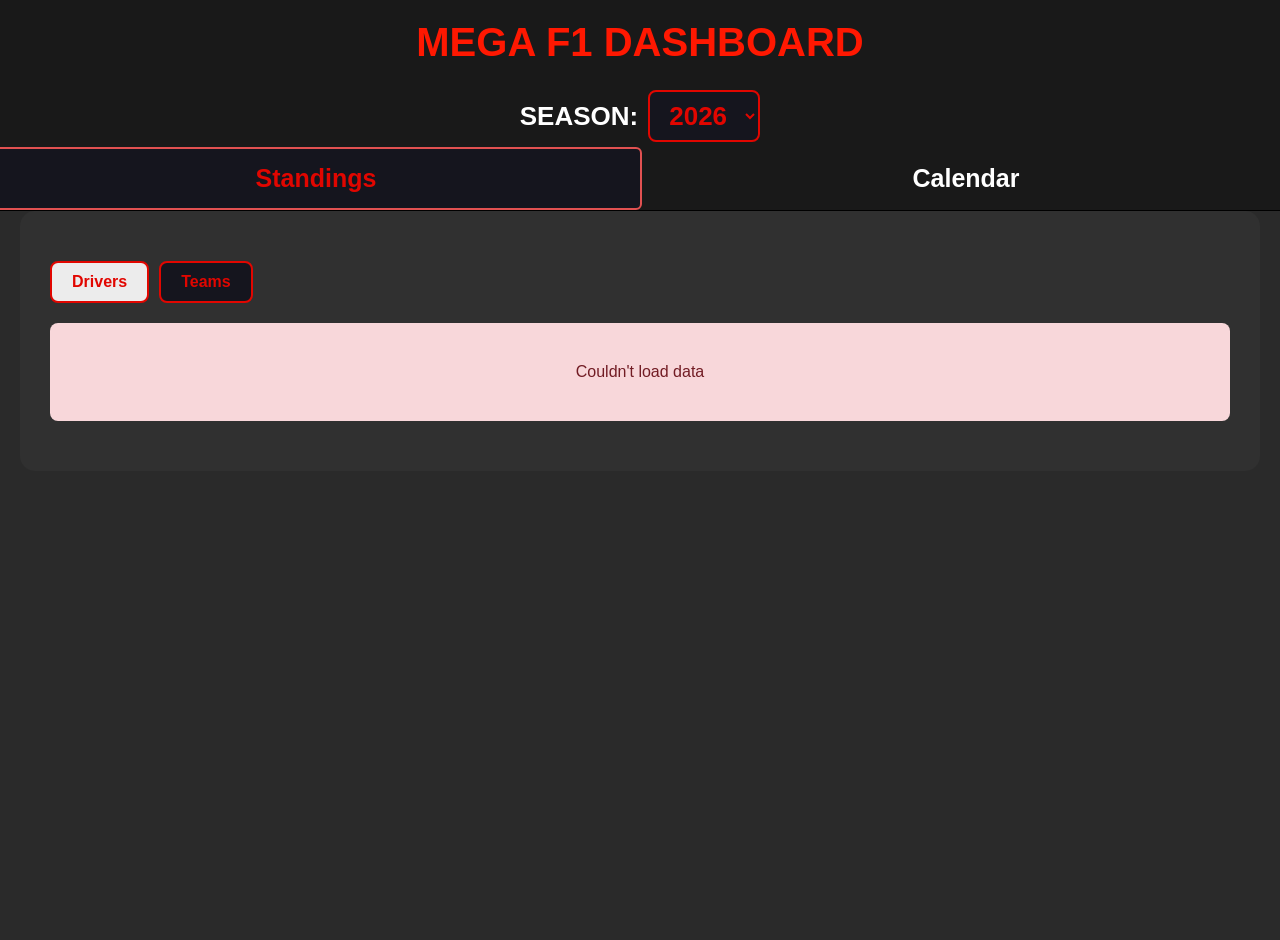
<file: projects/Formula1Dashboard/index.html>
<!DOCTYPE html>
<html lang="en">
<head>
    <meta charset="UTF-8">
    <meta name="viewport" content="width=device-width, initial-scale=1.0">
    <link rel="stylesheet" href="style.css">
    <link rel="icon" href="https://upload.wikimedia.org/wikipedia/commons/3/33/F1.svg" type="image/svg+xml">
    <title>Mega F1 Dashboard</title>
</head>

<body>

<header id="header">
    <h1>Mega F1 Dashboard</h1>
    <div class="season-selector">
        <label for="season-select">Season:</label>
        <select id="season-select" class="season-select">
        </select>
    </div>
</header>

<nav class="navbar">
    <button class="nav-tab active" id="standings-tab" data-tab="standings">
        Standings
    </button>
    <button class="nav-tab" id="calendar-tab" data-tab="calendar">
        Calendar
    </button>
</nav>

<main>
    <section class="tab-content active" id="standings">
        <div class="standings-tabs">
            <button class="standings-tab active" id="drivers-tab" data-type="drivers">
                Drivers
            </button>
            <button class="standings-tab" id="teams-tab" data-type="teams">
                Teams
            </button>
        </div>

        <div class="standings-content active" id="standings-container">
            <div class="loading">
                <div class="spinner"></div>
                <p>   Loading...</p>
            </div>
        </div>
    </section>

    <section class="tab-content" id="calendar">
        <div id="calendar-content">
            <div class="loading">
                <div class="spinner"></div>
                <p>Loading race calendar...</p>
            </div>
        </div>
    </section>
</main>

<div id="race-modal" class="modal" style="display: none;">
    <div class="modal-overlay" onclick="closeModal()"></div>
    <div class="modal-content">
        <div class="modal-header">
            <h2 id="modal-race-name">Race Name</h2>
            <button class="close-btn" onclick="closeModal()">&times;</button>
        </div>
        <div class="modal-body">
            <div class="session-tabs">
                <button class="session-tab active" data-session="race">Race</button>
                <button class="session-tab" data-session="qualifying">Qualifying</button>
                <button class="session-tab" data-session="sprint">Sprint</button>
            </div>
            <div id="session-results">

            </div>
        </div>
    </div>
</div>

<script src="api.js"></script>
<script src="ui.js"></script>
<script src="script.js"></script>
</body>
</html>
</file>
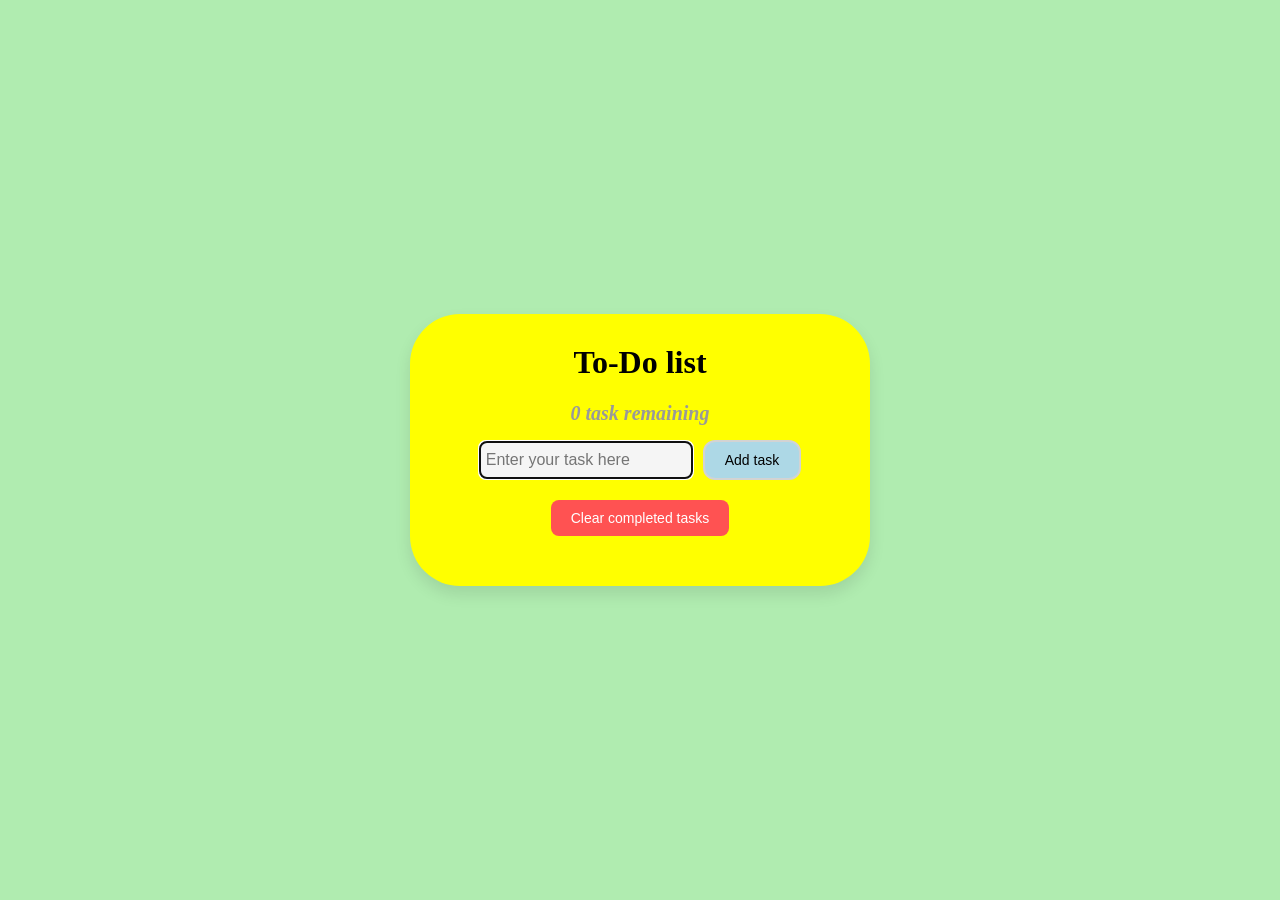
<file: projects/todoList/index.html>
<!DOCTYPE html>
<html lang="en">
<head>
    <meta charset="UTF-8">
    <title id = "name"> To Do list </title>
    <link rel="stylesheet" href="style.css">
</head>
<body>
<div class = "container">
    <h1 id="title"> To-Do list </h1>
    <p id="taskCounter"> 0 task remaining </p>
    <div class = "input-field">
        <input id="input" type="text" placeholder = "Enter your task here">
        <button id="buttonAdd"> Add task </button>
    </div>
    <button id="clearCompleted"> Clear completed tasks </button>
    <ul id="list" title="List of tasks"></ul>
</div>

<script type = "text/javascript" src = "script.js"></script>
</body>
</html>
</file>
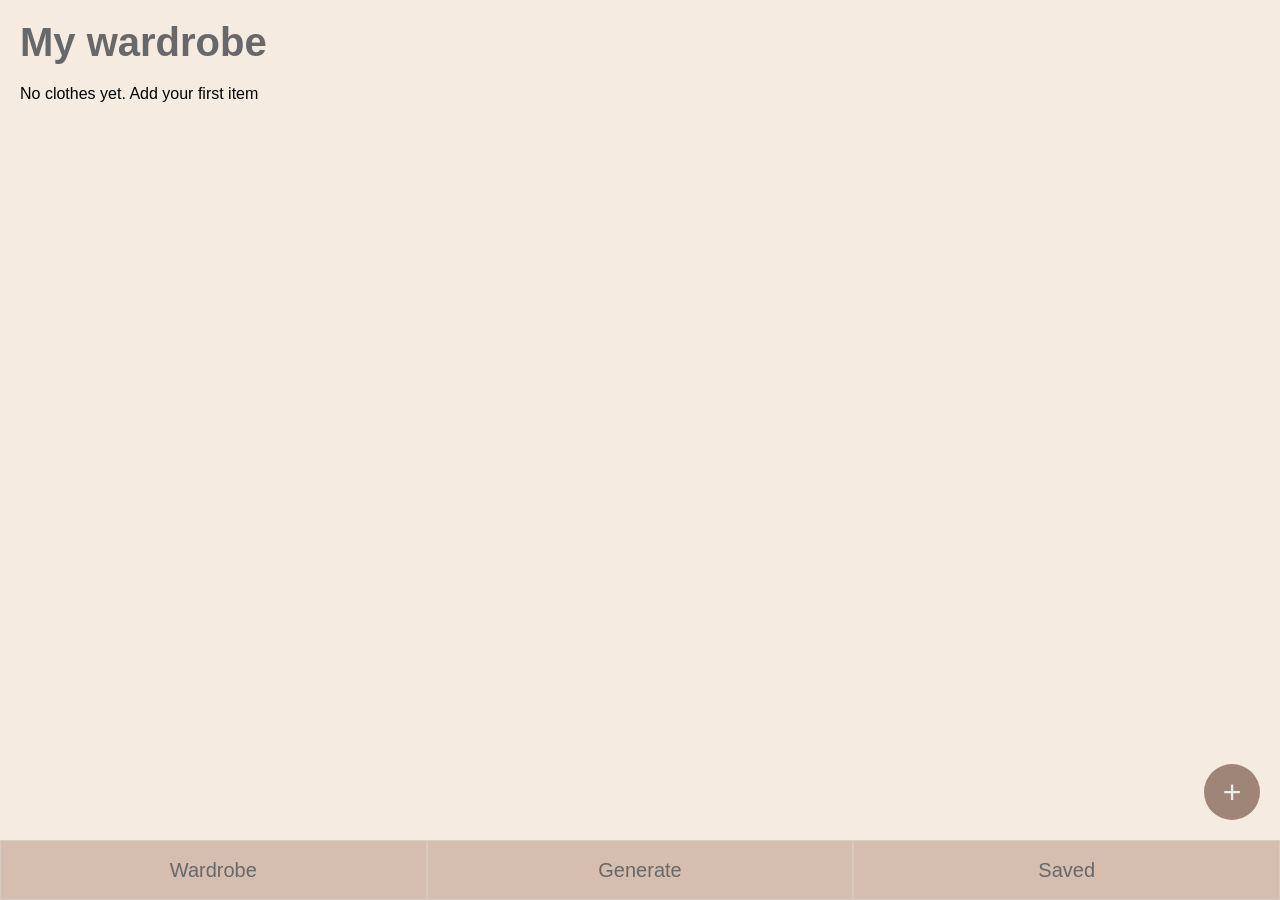
<file: projects/WhatToWear/index.html>
<!DOCTYPE html>
<html lang="en">
<head>
    <meta charset="UTF-8">
    <meta name="viewport" content="width=device-width, initial-scale=1.0">
    <link rel="stylesheet" href="style.css">
    <title>Special for my sister</title>
</head>
<body>
    <nav class="navbar">
        <button id="wardrobeButton"> Wardrobe </button>
        <button id="generatorButton"> Generate </button>
        <button id="savedButton"> Saved </button>
    </nav>

    <section id="wardrobe">
        <h1 id="wardrobe-h1"> My wardrobe </h1>
        <button id="addButton"> + </button>
        <div id="clothesList"></div>

        <div id="addClothesModal" class="modal" style="display: none">
            <div class="modal-overlay" id="modalOverlay"></div>
            <div class="modal-content" id="modalContent">
                <form id="addForm">
                    <input id="clothesName" type="text" name="clothesName" placeholder="Clothes" required>

                    <select id="clothesType" name="clothesType" required>
                        <option value="" disabled selected>Clothes</option>
                        <option value="head"> Head </option>
                        <option value="upperBody"> Upper Body </option>
                        <option value="lowerBody"> Lower Body </option>
                        <option value="dress"> Dress </option>
                        <option value="shoes"> Footwear </option>
                        <option value="accessories"> Accessories </option>
                    </select>

                    <div class="color-group">
                        <label>Color:</label>
                        <input type="color" id="clothesColor" value="#FF0000">
                    </div>

                    <div class="checkbox-group">
                        <label class="group-title">Style:</label>
                        <label><input type="checkbox" name="styles" value="casual"> Casual</label>
                        <label><input type="checkbox" name="styles" value="smartCasual"> Smart Casual</label>
                        <label><input type="checkbox" name="styles" value="sport"> Sport</label>
                        <label><input type="checkbox" name="styles" value="formal"> Formal</label>
                        <label><input type="checkbox" name="styles" value="elegant"> Elegant</label>
                    </div>

                    <div class="formButtons">
                        <button type="button" id="cancelButton"> Cancel </button>
                        <button type="submit" id="submitButton"> Add </button>
                    </div>
                </form>
            </div>
        </div>
    </section>

    <section id="generator" style="display: none">
        <h1> Generator </h1>

        <div class="style-filter">
            <label class="group-title"> Choose style: </label>

            <label><input type="radio" name="styleFilter" value="any" checked> Any </label>
            <label><input type="radio" name="styleFilter" value="casual"> Casual </label>
            <label><input type="radio" name="styleFilter" value="smartCasual"> Smart Casual </label>
            <label><input type="radio" name="styleFilter" value="sport"> Sport </label>
            <label><input type="radio" name="styleFilter" value="formal"> Formal </label>
            <label><input type="radio" name="styleFilter" value="elegant"> Elegant </label>
        </div>
        <div id="generatedOutfit"> </div>

        <button id="generateButton"> Generate Outfit </button>
        <button id="saveOutfitButton" style="display: none"> Save Outfit</button>
        <button id="changeStyle" style="display: none"> Change Style</button>
    </section>

    <section id="saved" style="display: none">
        <h1> Saved outfits </h1>
        <div id="savedOutfits"></div>
    </section>

    <script src="script.js"></script>
</body>
</html>
</file>
<file: projects/Formula1Dashboard/style.css>
body {
    margin: 0;
    font-family: Arial, sans-serif;
    background: #2a2a2a;
    min-height: 100vh;
    padding: 20px;
}

main {
    max-width: 1200px;
    margin: 0 auto;
    background: #303030;
    border-radius: 15px;
    padding: 30px;
}

#header {
    background: #191919;
    color: #FF1801;
    padding: 5px;
    text-align: center;
    border-radius: 15px 15px 0 0;
    margin: -30px -30px 0 -30px;
}

#header h1 {
    margin: 25px;
    font-size: 40px;
    text-transform: uppercase;
    font-weight: bold;
}

.season-selector {
    display: flex;
    align-items: center;
    gap: 10px;
    margin-top: 15px;
    justify-content: center;
}

.season-selector label {
    font-size: 26px;
    font-weight: 600;
    color: #ffffff;
    text-transform: uppercase;
}

.season-select {
    padding: 8px 15px;
    font-size: 26px;
    font-weight: 600;
    background: #15151E;
    color: #E10600;
    border: 2px solid #E10600;
    border-radius: 8px;
    cursor: pointer;
    transition: all 0.3s;
    outline: none;
}

.season-select:hover {
    background: #2a2a3a;
    transform: translateY(-2px);
}

.season-select:focus {
    border-color: #ffffff;
    box-shadow: 0 0 10px rgba(225, 6, 0, 0.5);
}

.season-select option {
    background: #15151E;
    color: #ffffff;
    padding: 10px;
}

.navbar {
    display: flex;
    background: #191919;
    border-bottom: 0.5px solid #000000;
    margin: 0 -30px;
}

.nav-tab {
    flex: 1;
    padding: 15px 30px;
    background: none;
    border: none;
    border-radius: 6px;
    font-size: 25px;
    font-weight: 600;
    color: #ffffff;
    cursor: pointer;
    transition: all 0.3s;
}

.nav-tab:hover {
    background: #393939;
    color: #ffffff;
}

.nav-tab.active {
    background: #15151E;
    color: #E10600;
    border: 2px solid #E15151;
}

.tab-content {
    display: none;
}

.tab-content.active {
    display: block;
}

.standings-tabs {
    display: flex;
    gap: 10px;
    margin: 20px 0;
}

.standings-tab {
    padding: 10px 20px;
    background: #15151E;
    border: 2px solid #E10600;
    border-radius: 8px;
    font-size: 1em;
    font-weight: 600;
    color: #E10600;
    cursor: pointer;
    transition: all 0.3s;
}

.standings-tab:hover {
    background: #2a2a3a;
    color: #E10600;
    border: 2px solid #E10600;
    transform: translateY(-2px);
}

.standings-tab.active {
    background: #ececec;
    color: #E10600;
    border-color: #E10600;
}

.standings-content {
    display: none;
}

.standings-content.active {
    display: block;
}

table {
    width: 100%;
    border-collapse: collapse;
    background: #15151E;
    box-shadow: 0 2px 10px rgba(0,0,0,0.1);
    border-radius: 10px;
    overflow: hidden;
    margin-top: 20px;
}

thead {
    background: #15151E;
    color: #E10600;
}

th {
    padding: 15px;
    text-align: left;
    font-weight: 600;
    text-transform: uppercase;
    font-size: 0.9em;
}

td {
    padding: 15px;
    text-align: left;
    border-bottom: 1px solid #949498;
}

tbody {
    background: #15151E;
    color: #edede9;
}

tbody tr:last-child td {
    border-bottom: none;
}

.position {
    font-weight: 700;
    font-size: 1.2em;
    color: #edede9;
}

.driver-name {
    font-weight: 600;
    color: #edede9;
}

.team-name {
    color: #edede9;
    font-size: 0.95em;
}

.points {
    font-weight: 700;
    color: #28a745;
    font-size: 1.1em;
}

.wins {
    font-weight: 600;
}

/* Top 3 colors */
.position-1 {
    color: gold;
}

.position-2 {
    color: silver;
}

.position-3 {
    color: #CD7F32;
}

.races-grid {
    display: grid;
    grid-template-columns: repeat(auto-fill, minmax(280px, 1fr));
    gap: 20px;
    margin-top: 20px;
}

.race-card {
    background: #15151E;
    border-radius: 12px;
    padding: 20px;
    box-shadow: 0 4px 10px rgba(0,0,0,0.1);
    border-left: 4px solid #E10600;
    transition: transform 0.3s;
}

.race-card:hover {
    transform: translateY(-5px);
    box-shadow: 0 8px 20px rgba(0,0,0,0.15);
}

.race-card.past {
    opacity: 0.7;
    border-left-color: #949498;
}

.race-header {
    display: flex;
    justify-content: space-between;
    align-items: center;
    margin-bottom: 15px;
}

.round {
    font-weight: 700;
    color: #E10600;
    font-size: 0.9em;
}

.status-badge {
    padding: 5px 12px;
    border-radius: 20px;
    font-size: 0.85em;
    font-weight: 600;
}

.status-badge.completed {
    background: #155724;
    color: #d4edda;
}

.status-badge.scheduled {
    background: #856404;
    color: #fff3cd;
}

.race-name {
    font-size: 1.3em;
    margin-bottom: 8px;
    color: #ffffff;
}

.circuit-name {
    color: #ffffff;
    font-size: 0.95em;
    margin: 5px 0;
    border-top:  2px solid #E10600;
}

.location {
    color: #ffffff;
    font-size: 0.9em;
    margin: 5px 0;
    border-bottom: 2px solid #E10600;
}

.date {
    color: #949498;
    font-weight: 600;
    margin: 10px 0;
}

.sprint-badge {
    background : #949498;
    color: #caff6f;
    border-radius: 14px;
    border: 2px solid #caff6f;
    padding: 4px;
}

.view-results-btn {
    width: 100%;
    padding: 10px;
    margin-top: 15px;
    background: #E10600;
    color: #ffffff;
    border: none;
    border-radius: 8px;
    font-weight: 600;
    cursor: pointer;
    transition: background 0.3s;
}

.view-results-btn:hover {
    background: #b00500;
}

.modal {
    position: fixed;
    top: 0;
    left: 0;
    width: 100%;
    height: 100%;
    z-index: 1000;
    display: flex;
    justify-content: center;
    align-items: center;
}

.modal-overlay {
    position: absolute;
    width: 100%;
    height: 100%;
    background: rgba(0,0,0,0.7);
}

.modal-content {
    position: relative;
    background: white;
    border-radius: 15px;
    max-width: 900px;
    width: 90%;
    max-height: 90vh;
    overflow-y: auto;
    z-index: 1001;
    box-shadow: 0 20px 60px rgba(0,0,0,0.3);
}

.modal-header {
    background: #8e8e91;
    color: white;
    padding: 20px;
    display: flex;
    justify-content: space-between;
    align-items: center;
    border-radius: 15px 15px 0 0;
}

.modal-header h2 {
    margin: 0;
    font-size: 1.8em;
}

.close-btn {
    background: none;
    border: none;
    color: #E10600;
    font-size: 30px;
    cursor: pointer;
    line-height: 1;
    padding: 0;
    width: 40px;
    height: 40px;
}

.close-btn:hover {
    opacity: 0.8;
}

.modal-body {
    background: #2b2b2b;
    color: #E10600;
    padding: 20px;
}

.session-tabs {
    display: flex;
    gap: 10px;
    margin-bottom: 20px;
    border-bottom: 2px solid #949498;
    padding-bottom: 10px;
}

.session-tab {
    padding: 10px 20px;
    background: none;
    border: none;
    border-bottom: 3px solid transparent;
    cursor: pointer;
    font-weight: 600;
    color: #949498;
    transition: all 0.3s;
}

.session-tab:hover {
    color: #E10600;
}

.session-tab.active {
    color: #E10600;
    border-bottom-color: #E10600;
}

.results-table {
    width: 100%;
    border-collapse: collapse;
}

.results-table thead {
    background: #f8f9fa;
}

.results-table th,
.results-table td {
    padding: 12px;
    text-align: left;
    border-bottom: 1px solid #e9ecef;
}

.results-table th {
    font-weight: 600;
    color: #15151E;
    text-transform: uppercase;
    font-size: 0.85em;
}

.loading {
    text-align: center;
    padding: 40px;
    color: #ffffff;
}

.loading p {
    margin-top: 10px;
    font-size: 1.1em;
}

.spinner {
    display: inline-block;
    width: 40px;
    height: 40px;
    border: 4px solid #f8f9fa;
    border-top: 4px solid #E10600;
    border-radius: 50%;
    animation: spin 1.3s linear infinite;
}

@keyframes spin {
    0% { transform: rotate(0deg); }
    100% { transform: rotate(360deg); }
}

.error {
    text-align: center;
    padding: 40px;
    background: #f8d7da;
    border-radius: 8px;
    color: #721c24;
    margin: 20px 0;
}

.error p {
    margin-bottom: 15px;
    font-size: 1.1em;
}

.error button {
    padding: 10px 20px;
    background: #dc3545;
    color: white;
    border: none;
    border-radius: 5px;
    cursor: pointer;
    font-weight: 600;
}

.error button:hover {
    background: #c82333;
}

.info {
    text-align: center;
    padding: 40px;
    color: #949498;
    font-size: 1.1em;
}

/* ====== RESPONSIVE ====== */

/* Tablet: 768px - 1024px */
@media (max-width: 1024px) {
    main {
        padding: 20px;
    }

    #header h1 {
        font-size: 30px;
        margin: 15px;
    }

    .season-selector label,
    .season-select {
        font-size: 20px;
    }

    .nav-tab {
        font-size: 20px;
        padding: 12px 20px;
    }

    .races-grid {
        grid-template-columns: repeat(auto-fill, minmax(240px, 1fr));
    }
}

/* Mobile: до 768px */
@media (max-width: 768px) {
    body {
        padding: 10px;
    }

    main {
        border-radius: 0;
        padding: 15px;
    }

    #header {
        border-radius: 0;
        margin: 0;
        padding: 10px;
    }

    #header h1 {
        font-size: 22px;
        margin: 10px;
    }

    .season-selector {
        margin: 8px 0 12px 0;
        gap: 8px;
    }

    .season-selector label {
        font-size: 16px;
    }

    .season-select {
        font-size: 16px;
        padding: 6px 10px;
    }

    .navbar {
        margin: 0;
    }

    .nav-tab {
        font-size: 16px;
        padding: 12px 10px;
    }

    /* Standings tabs */
    .standings-tabs {
        gap: 8px;
        margin: 15px 0;
    }

    .standings-tab {
        flex: 1;
        text-align: center;
        padding: 8px 10px;
        font-size: 0.9em;
    }

    /* Table — скролл горизонтальный */
    table {
        display: block;
        overflow-x: auto;
        white-space: nowrap;
    }

    th, td {
        padding: 10px;
        font-size: 0.85em;
    }

    /* Calendar */
    .races-grid {
        grid-template-columns: 1fr;
        gap: 15px;
    }

    /* Modal */
    .modal-content {
        width: 100%;
        max-width: 100%;
        max-height: 100vh;
        border-radius: 15px 15px 0 0;
        position: fixed;
        bottom: 0;
        margin: 0;
    }

    .modal {
        align-items: flex-end;
    }

    .modal-header h2 {
        font-size: 1.3em;
    }

    .modal-body {
        padding: 15px;
    }

    /* Session tabs — скролл если не влезают */
    .session-tabs {
        overflow-x: auto;
        gap: 5px;
        padding-bottom: 8px;
        /* убираем перенос строк */
        flex-wrap: nowrap;
    }

    .session-tab {
        padding: 8px 12px;
        font-size: 0.85em;
        white-space: nowrap;
    }

    /* Results table в модалке */
    .results-table {
        display: block;
        overflow-x: auto;
        white-space: nowrap;
    }

    .results-table th,
    .results-table td {
        padding: 8px 10px;
        font-size: 0.8em;
    }
}

/* Small Mobile: до 480px */
@media (max-width: 480px) {
    #header h1 {
        font-size: 18px;
    }

    .season-selector label {
        display: none; /* убираем лейбл "Season:" на маленьких экранах */
    }

    .nav-tab {
        font-size: 14px;
        padding: 10px 5px;
    }

    .race-name {
        font-size: 1.1em;
    }

    .round {
        font-size: 0.8em;
    }

    .status-badge {
        font-size: 0.75em;
        padding: 4px 8px;
    }
}
</file>
<file: projects/todoList/style.css>
body{
    display: flex;
    justify-content: center;
    align-items: center;
    min-height: 100vh;
    margin: 0;
    background-color: rgba(160, 233, 160, 0.83);
}

h1{
    text-align: center;
    margin-top: 0px;
}

.container {
    width: 400px;
    max-width: 60%;
    background-color: yellow;
    padding: 30px;
    border-radius: 50px;
    box-shadow: 0px 8px 16px rgba(0,0,0,0.1);
}

.input-field {
    display: flex;
    gap: 10px;
    align-items: center;
    margin: 0 auto 20px auto;
    width: fit-content;
}
input {
    flex: 1;
    background-color: whitesmoke;
    font-size: 16px;
    height: 30px;
    border: 2px solid lightgray;
    border-radius: 7px;
    padding: 2px 5px;
}
.input-field button{
    background-color: lightblue;
    color: black;
    transition: all 0.3s ease;
    border: 2px solid lightgray;
    padding: 10px 20px;
    border-radius: 12px;
    cursor: pointer;
    font-size: 14px;
}
.input-field button:hover{
    background-color: blue;
    color: white;
}

#clearCompleted {
    display: block; /* Makes margin: auto work for centering */
    width: fit-content; /* Button only as wide as text */
    padding: 10px 20px; /* Add horizontal padding */
    background-color: #ff5252;
    color: white;
    border: none; /*remove default border*/
    border-radius: 8px;
    cursor: pointer;
    font-size: 14px;
    margin: 0 auto 20px auto; /* This centers it */
}
#clearCompleted:hover {
    background-color: #ff6b6b;
}

.buttonContainer{
    display: flex;
    gap: 5px;
}

li .completeButton {
    background-color: white;
    color: black;
    border: 3px solid green;
    padding: 5px 10px;
    border-radius: 3px;
    cursor: pointer;
    transition: background-color 0.3s ease;
}

li .completeButton:hover {
    background-color: green;
    color: white;
}

li .editButton {
    background-color: white;
    color: black;
    border: 3px solid blue;
    border-radius: 3px;
    padding: 5px 10px;
    cursor: pointer;
    transition: background-color 0.3s ease;
}

li .editButton:hover {
    background-color: blue;
    color: white;
}

li .deleteButton {
    background-color: white;
    color: black;
    border: 3px solid red;
    border-radius: 3px;
    padding: 5px 10px;
    cursor: pointer;
    transition: background-color 0.3s ease;
}

li .deleteButton:hover {
    background-color: red;
    color: white;
}

/* When task is done, change complete button appearance */
.done .completeButton {
    background-color: darkgreen;
    color: white;
}

.done .completeButton:hover {
    background-color: lightgreen;
    color: black;
}

.done {
    background-color: green;
    color: white;
    opacity: 0.8;
}

.done:hover{
    background-color: lightgreen;
}

.done button {
    opacity: 1; /* Make buttons fully visible */
}

li {
    list-style: none;
    display: flex;
    justify-content: space-between;
    align-items: center;
    transition: all 0.3s ease;
    margin: 10px 0;
    padding: 10px;
    background-color: white;
    border: 2px solid black;
    border-radius: 5px;
}

li:hover {
    background-color: lightgoldenrodyellow;
    transform: scale(0.95);
    border: 5px solid black;
    border-radius: 5px;
    box-shadow: 0px 4px 8px white;
    opacity: 0.83;
}

li span{
    flex: 1; /* Takes available space */
    overflow: hidden; /* Hides overflow */
    text-overflow: ellipsis; /* Shows ... for long text */
    white-space: nowrap; /* Keeps text on one line */
    margin-right: 10px; /* Space before buttons */
}

#taskCounter {
    text-align: center;
    color: #999;
    font-size: 20px;
    margin: 5px 0 15px 0;
    font-style: italic;
    font-weight: bold;
}
</file>
<file: projects/WhatToWear/style.css>
* {
    margin: 0;
    padding: 0;
    box-sizing: border-box;
}

body {
    font-family: -apple-system, BlinkMacSystemFont, 'Segoe UI', Arial, sans-serif;
    background-color: #f5ebe0;
    padding-bottom: 70px;
}

h1 {
    display: flex;
    font-size: 40px;
    color: #686868;
    margin-bottom: 20px;
}

.navbar {
    position: fixed;
    bottom: 0;
    left: 0;
    width: 100%;
    display: flex;
    background-color: #d5bdaf;

}

.navbar button{
    color: #686868;
    flex: 1;
    height: 60px;
    border: 1.38px solid #d6ccc2;
    background: none;
    font-size: 20px;
    cursor: pointer;
    transition: all ease 0.55s;
}
.navbar button:active {
    background-color: #2c5870;
    color: #ffb3b8;
}

section {
    padding: 20px;
    min-height: calc(100vh - 70px);
}

#addButton {
    position: fixed;
    width: 56px;
    height: 56px;
    bottom: 80px;
    right: 20px;
    background-color: #9e8578;
    color: #edede9;
    border: none;
    border-radius: 50%;
    font-size: 32px;
    font-weight: 300;
    line-height: 56px;
    text-align: center;
    cursor: pointer;
    transition: all 0.2s;
}

#addButton:active {
     transform: scale(0.95);
     background-color: #5e5048;
 }

#clothesList {
    display: flex;
    flex-direction: column;
    gap: 15px;
}

#modal {
    position: fixed;
    display: flex;
    top: 0;
    left: 0;
    bottom: 0;
    right: 0;
    width: 100%;
    height: 100%;
    z-index: 1000;
}

.modal-overlay{
    position: absolute;
    top: 0;
    left: 0;
    width: 100%;
    height: 100%;
    background-color: rgba(0, 0, 0, 0.7)
}

.modal-content {
    position: absolute;
    top: 50%;
    left: 50%;
    transform: translate(-50%, -50%);
    background-color: #454545;
    color: #ffffff;
    border-radius: 10px;
    width: 90%;
    max-width: 400px;
    max-height: 90vh;
    overflow-y: scroll;
    padding: 10px;
}

#addForm {
    padding: 20px;
}

#addForm h2 {
    margin-bottom: 20px;
    font-size: 24px;
}

#addForm input[type="text"],
#addForm select {
    width: 100%;
    padding: 12px;
    margin-bottom: 15px;
    background-color: #2a2a2a;
    border: 1px solid #555;
    border-radius: 8px;
    color: #ffffff;
    font-size: 16px;
    min-height: 44px;
}

.color-group {
    display: flex;
    gap: 10px;
    align-items: center;
    margin-bottom: 15px;
}

.color-group input[type="color"] {
    width: 60px;
    height: 44px;
    border: none;
    border-radius: 8px;
    cursor: pointer;
}

.color-group input[type="text"] {
    flex: 1;
    margin-bottom: 0;
}

.checkbox-group {
    margin-bottom: 20px;
}

.checkbox-group .group-title {
    display: block;
    font-weight: bold;
    margin-bottom: 10px;
    font-size: 16px;
}

.checkbox-group label {
    display: block;
    margin-bottom: 8px;
    font-size: 18px;
}

.checkbox-group input[type="checkbox"] {
    margin-right: 8px;
    cursor: pointer;
    font-size: 18px;
}

.formButtons {
    display: flex;
    justify-content: flex-end;
    gap: 10px;
    margin-top: 20px;
}

.formButtons button {
    padding: 15px 20px;
    min-height: 50px;
    border: 2px solid #ffffff;
    border-radius: 5px;
    font-size: 20px;
    font-weight: bold;
    cursor: pointer;
}

#submitButton {
    background-color: #28a745;
    color: white;
}

#submitButton:active {
    background-color: #218838;
}

#cancelButton {
    background-color: #6c757d;
    color: white;
}

#cancelButton:active {
    background-color: #be1818;
}

.clothesCard {
    display: flex;
    align-items: center;
    gap: 15px;
    background-color: #d6ccc2;
    border-radius: 12px;
    padding: 15px;
}

.colorBox {
    width: 60px;
    height: 60px;
    border-radius: 8px;
    flex-shrink: 0;
}

.clothesInfo {
    flex: 1;
}

.clothesInfo h3 {
    color: #686868;
    font-size: 20px;
    margin-bottom: 5px;
}

.clothesInfo p {
    color: #686868  ;
    font-size: 16px;
}

.tags {
    display: flex;
    flex-wrap: wrap;
    gap: 5px;
    margin-top: 8px;
}

.tag {
    background-color: #f5ebe0;
    color: #686868;
    padding: 4px 8px;
    border-radius: 4px;
    font-size: 18px;
}
.tag:hover {
    color: #4d4747;
    background-color: #d5bdaf;
}

.deleteClothesButton {
    width: 44px;
    height: 44px;
    background-color: #ffffff;
    border: none;
    border-radius: 8px;
    font-size: 20px;
    cursor: pointer;
}

.deleteClothesButton:hover {
    background-color: #E63946;
}

.deleteClothesButton:active {
    transform: scale(0.95);
}

.style-filter {
    display: flex;
    flex-direction: column;
    gap: 10px;
    margin-top: 20px;
    margin-bottom: 150px;
    color: #989388;
    font-size: 16px;
}

.style-filter label {
    display: block;
    padding: 10px 0;
    font-size: 18px;
}
.style-filter .group-title {
    font-size: 20px;
    font-weight: bold;
    margin-bottom: 10px;
}

#generatedOutfit {
    display: flex;
    flex-direction: column;
    gap: 10px;
    margin-top: 20px;
    margin-bottom: 250px;
}

.generatedCard {
    display: flex;
    align-items: center;
    gap: 15px;
    background-color: #d6ccc2;
    border-radius: 12px;
    padding: 15px;
}

.category-label {
    color: #686868;
    font-size: 12px;
    text-transform: uppercase;
    margin-bottom: 4px;
}

.generatedCard h3 {
    color: #686868;
    font-size: 20px;
}

.generatedCard p {
    color: #686868;
    font-size: 16px;
}

#generateButton {
    position: fixed;
    bottom: 80px;
    left: 50%;
    transform: translateX(-50%);
    width: 90%;
    max-width: 400px;
    padding: 15px 20px;
    border: 2px solid #e3d5ca;
    border-radius: 8px;
    background-color: #d5bdaf;
    color: #f5ebe0;
    font-size: 20px;
    font-weight: bold;
    cursor: pointer;
    z-index: 99;
}

#saveOutfitButton {
    position: fixed;
    bottom: 150px;
    left: 50%;
    transform: translateX(-50%);
    width: 90%;
    max-width: 400px;
    padding: 15px 20px;
    border: none;
    border-radius: 8px;
    background-color: #d5bdaf;
    color: #f5ebe0;
    font-size: 20px;
    font-weight: bold;
    cursor: pointer;
    z-index: 99;
}

#saveOutfitButton:active {
    background-color: #7d6e65;
    scale: 0.9;
}

#changeStyle {
    position: fixed;
    bottom: 220px;
    left: 50%;
    transform: translateX(-50%);
    width: 90%;
    max-width: 400px;
    padding: 12px 20px;
    border: 2px solid #D9D9D9;
    border-radius: 8px;
    background-color: #d5bdaf;
    color: #f5ebe0;
    font-size: 20px;
    font-weight: bold;
    cursor: pointer;
    z-index: 99;
}

.savedOutfitCard {
    background-color: #d6ccc2;
    border-radius: 12px;
    padding: 20px;
    margin-bottom: 20px;
}

.savedOutfitCard h2 {
    color: #686868;
    font-size: 24px;
    margin-bottom: 5px;
}

.savedOutfitCard .date {
    color: #989388;
    font-size: 14px;
    margin-bottom: 15px;
}

.savedOutfitItems {
    display: flex;
    flex-direction: column;
    gap: 10px;
    margin-bottom: 15px;
}

.deleteSavedButton {
    width: 100%;
    padding: 12px;
    background-color: #9e8578;
    color: #edede9;
    border: none;
    border-radius: 8px;
    font-size: 16px;
    font-weight: bold;
    cursor: pointer;
}

.deleteSavedButton:active {
    background-color: #5e5048;
    transform: scale(0.98);
}
</file>
